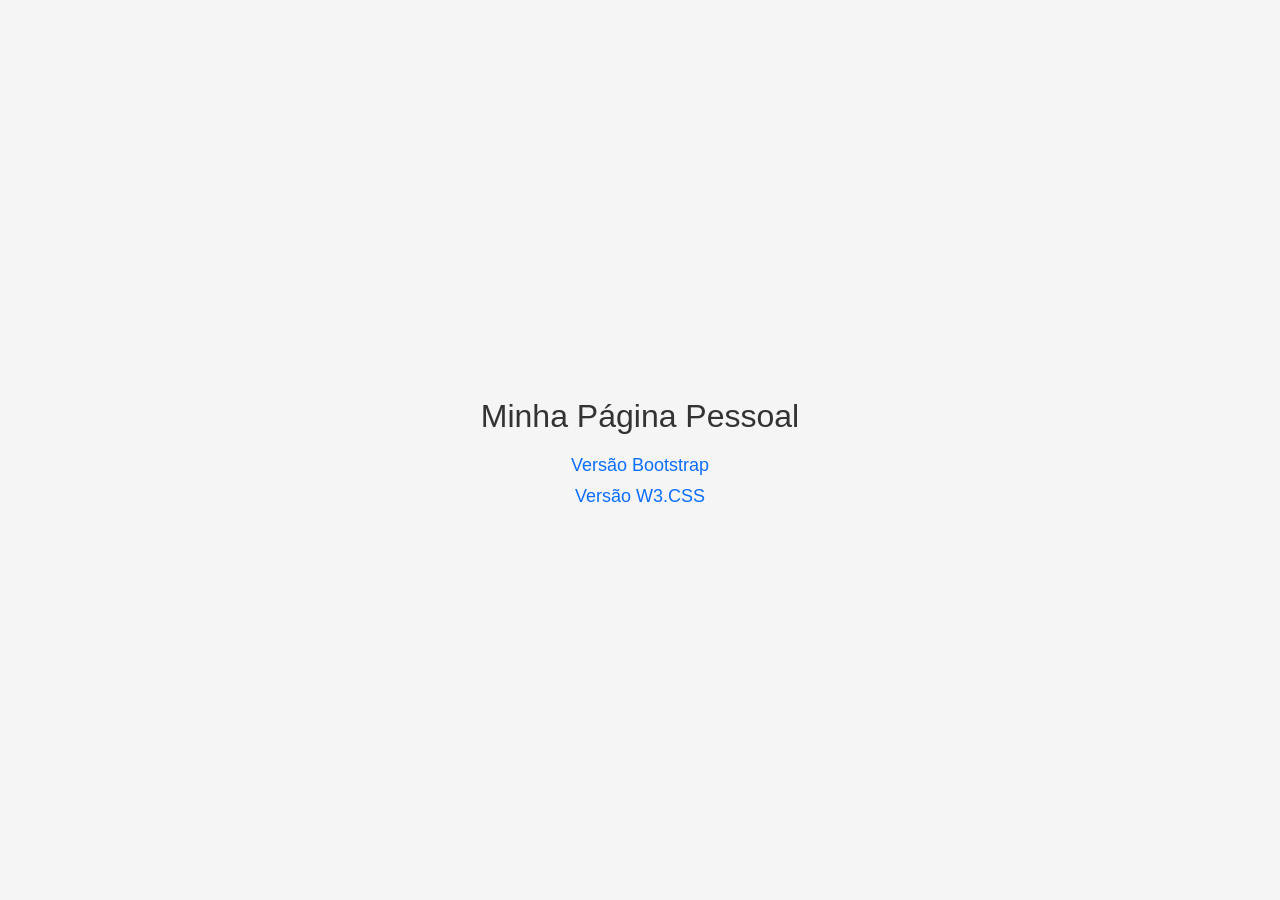
<file: docs/index.html>
<!DOCTYPE html>
<html lang="pt-BR">
<head>
  <meta charset="UTF-8">
  <meta name="viewport" content="width=device-width, initial-scale=1.0">
  <title>Página Inicial</title>

  <style>
    body {
      margin: 0;
      font-family: Arial, sans-serif;
      background: #f5f5f5;
      color: #333;
      display: flex;
      align-items: center;
      justify-content: center;
      height: 100vh;
    }

    .container {
      text-align: center;
    }

    h1 {
      font-weight: 500;
      margin-bottom: 20px;
    }

    ul {
      list-style: none;
      padding: 0;
    }

    li {
      margin: 10px 0;
    }

    a {
      text-decoration: none;
      color: #0d6efd;
      font-size: 18px;
      transition: 0.2s;
    }

    a:hover {
      text-decoration: underline;
    }
  </style>
</head>

<body>

  <div class="container">
    <h1>Minha Página Pessoal</h1>

    <ul>
      <li><a href="bootstrap/index.html" target="_blank">Versão Bootstrap</a></li>
      <li><a href="w3css/index.html" target="_blank">Versão W3.CSS</a></li>
    </ul>
  </div>

</body>
</html>
</file>
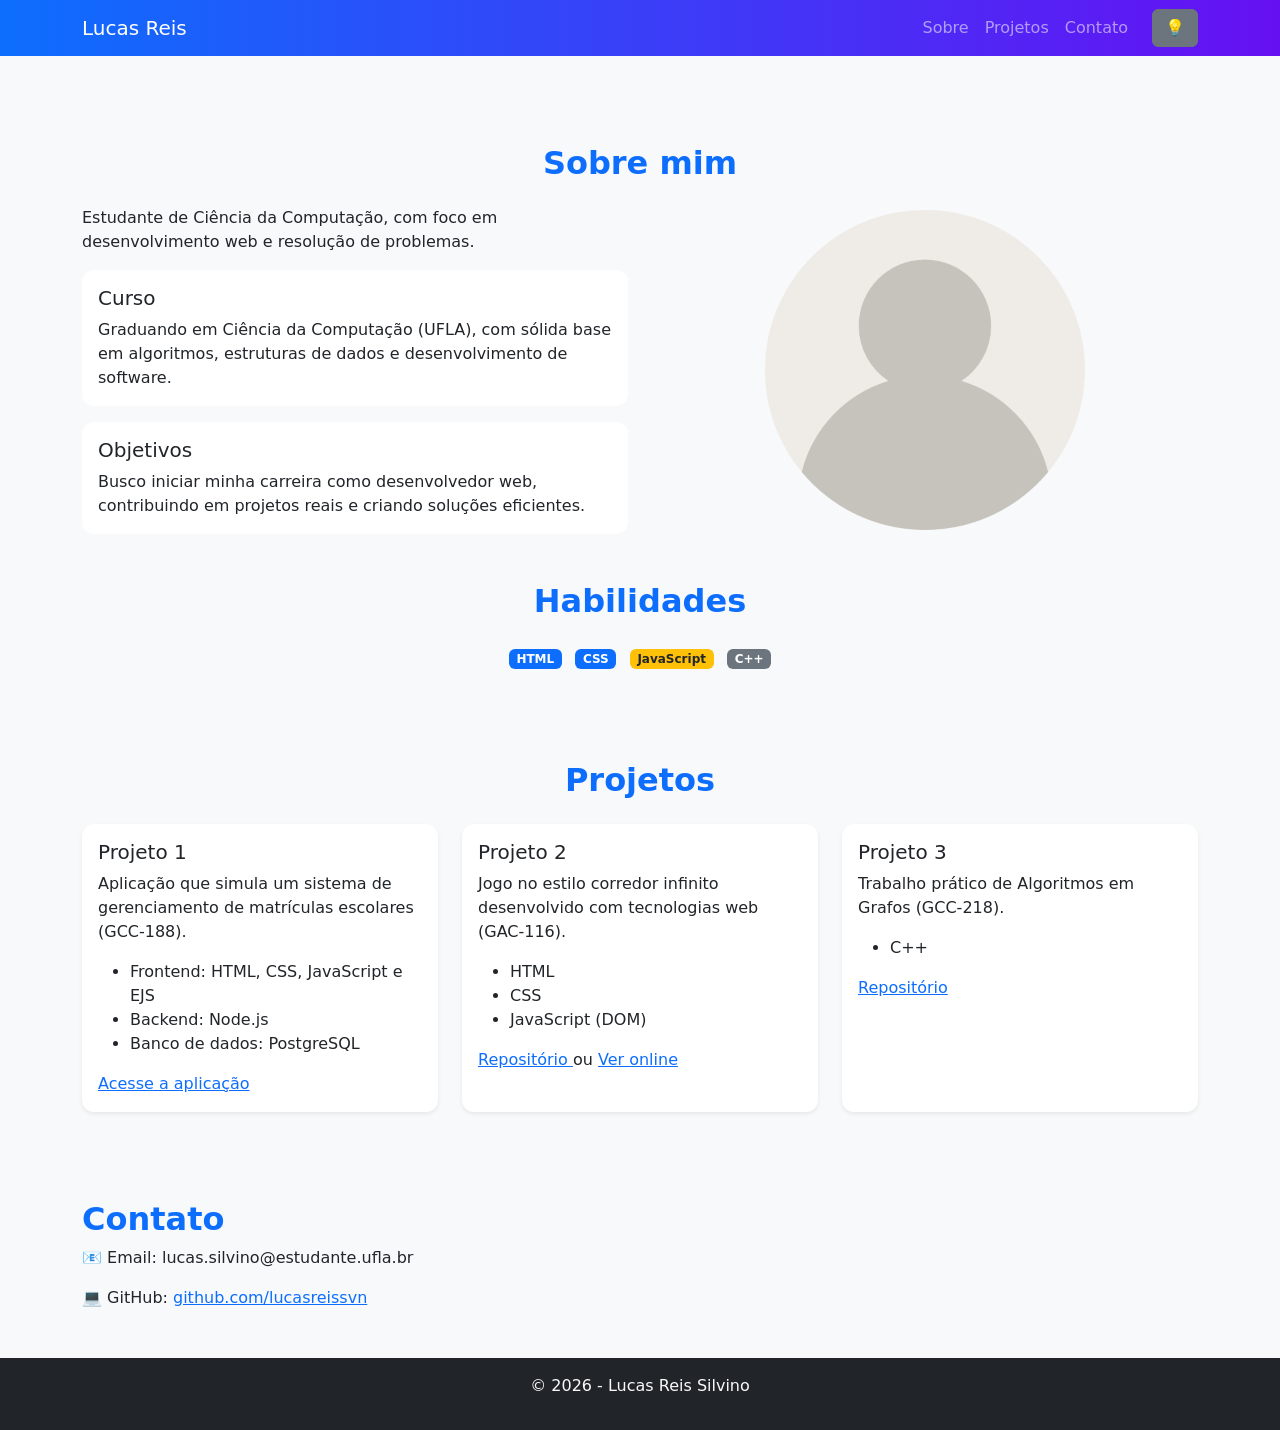
<file: docs/bootstrap/index.html>
<!DOCTYPE html>
<html lang="pt-BR">

<head>
  <meta charset="UTF-8">
  <meta name="viewport" content="width=device-width, initial-scale=1.0">
  <title>Minha Página - Bootstrap</title>

  <!-- SEO -->
  <meta name="description" content="Portfólio de Lucas Reis, estudante de Ciência da Computação com foco em desenvolvimento web.">

  <!-- Bootstrap -->
  <link href="https://cdn.jsdelivr.net/npm/bootstrap@5.3.3/dist/css/bootstrap.min.css" rel="stylesheet">

  <!-- Seu CSS -->
  <link rel="stylesheet" href="css/style.css">
</head>

<body>

  <!-- NAVBAR -->
  <nav class="navbar navbar-expand-lg navbar-dark bg-dark">
    <div class="container">
      <a class="navbar-brand" href="#">Lucas Reis</a>

      <button class="navbar-toggler" data-bs-toggle="collapse" data-bs-target="#menu">
        <span class="navbar-toggler-icon"></span>
      </button>

      <div id="menu" class="collapse navbar-collapse">
        <ul class="navbar-nav ms-auto">
          <li class="nav-item"><a class="nav-link" href="#sobre">Sobre</a></li>
          <li class="nav-item"><a class="nav-link" href="#projetos">Projetos</a></li>
          <li class="nav-item"><a class="nav-link" href="#contato">Contato</a></li>
        </ul>

        <button class="btn btn-secondary ms-3" onclick="toggleTheme()">💡</button>
      </div>
    </div>
  </nav>

  <!-- SOBRE -->
  <section id="sobre" class="container mt-5">

    <h2 class="text-center mb-4">Sobre mim</h2>

    <div class="row align-items-center">

      <div class="col-md-6">
        <p>
          Estudante de Ciência da Computação, com foco em desenvolvimento web e resolução de problemas.
        </p>

        <div class="card mt-3">
          <div class="card-body">
            <h5 class="card-title">Curso</h5>
            <p class="card-text">
              Graduando em Ciência da Computação (UFLA), com sólida base em algoritmos, estruturas de dados e desenvolvimento de software.
            </p>
          </div>
        </div>

        <div class="card mt-3">
          <div class="card-body">
            <h5 class="card-title">Objetivos</h5>
            <p class="card-text">
              Busco iniciar minha carreira como desenvolvedor web, contribuindo em projetos reais e criando soluções eficientes.
            </p>
          </div>
        </div>
      </div>

      <div class="col-md-6 text-center">
        <img src="assets/img/icone.png" class="img-fluid rounded" alt="Minha foto">
      </div>

    </div>

    <!-- HABILIDADES -->
    <div class="mt-5">
      <h2 class="text-center mb-4">Habilidades</h2>

      <div class="text-center">
        <span class="badge bg-primary m-1">HTML</span>
        <span class="badge bg-primary m-1">CSS</span>
        <span class="badge bg-warning text-dark m-1">JavaScript</span>
        <span class="badge bg-secondary m-1">C++</span>
      </div>
    </div>

  </section>

  <!-- PROJETOS -->
  <section id="projetos" class="container mt-5">
    <h2 class="text-center mb-4">Projetos</h2>

    <div class="row g-4">

      <div class="col-md-4">
        <div class="card h-100 shadow-sm">
          <div class="card-body">
            <h5 class="card-title">Projeto 1</h5>
            <p class="card-text">
              Aplicação que simula um sistema de gerenciamento de matrículas escolares (GCC-188).
            </p>
            <ul>
              <li>Frontend: HTML, CSS, JavaScript e EJS</li>
              <li>Backend: Node.js</li>
              <li>Banco de dados: PostgreSQL</li>
            </ul>
            <a href="https://github.com/lucasreissvn/Projeto-Final-Engenharia-De-Software" target="_blank" rel="noopener noreferrer">
              Acesse a aplicação
            </a>
          </div>
        </div>
      </div>

      <div class="col-md-4">
        <div class="card h-100 shadow-sm">
          <div class="card-body">
            <h5 class="card-title">Projeto 2</h5>
            <p class="card-text">
              Jogo no estilo corredor infinito desenvolvido com tecnologias web (GAC-116).
            </p>
            <ul>
              <li>HTML</li>
              <li>CSS</li>
              <li>JavaScript (DOM)</li>
            </ul>
            <a href="https://github.com/lucasreissvn/GAC-116---desenvolvimento-web-de-jogo" target="_blank" rel="noopener noreferrer">
              Repositório
            </a> ou
            <a href="https://lucasreissvn.github.io/GAC-116---desenvolvimento-web-de-jogo/" target="_blank" rel="noopener noreferrer">
              Ver online
            </a>
          </div>
        </div>
      </div>

      <div class="col-md-4">
        <div class="card h-100 shadow-sm">
          <div class="card-body">
            <h5 class="card-title">Projeto 3</h5>
            <p class="card-text">
              Trabalho prático de Algoritmos em Grafos (GCC-218).
            </p>
            <ul>
              <li>C++</li>
            </ul>
            <a href="https://github.com/lucasreissvn/Trabalho-pratico-de-grafos" target="_blank" rel="noopener noreferrer">
              Repositório
            </a>
          </div>
        </div>
      </div>

    </div>
  </section>

  <!-- CONTATO -->
  <section id="contato" class="container mt-5 mb-5">
    <h2>Contato</h2>

    <p>📧 Email: lucas.silvino@estudante.ufla.br</p>
    <p>💻 GitHub:
      <a href="https://github.com/lucasreissvn" target="_blank" rel="noopener noreferrer">
        github.com/lucasreissvn
      </a>
    </p>
  </section>

  <!-- FOOTER -->
  <footer class="bg-dark text-light text-center p-3">
    <p>© 2026 - Lucas Reis Silvino</p>
  </footer>

  <!-- Bootstrap JS -->
  <script src="https://cdn.jsdelivr.net/npm/bootstrap@5.3.3/dist/js/bootstrap.bundle.min.js"></script>

  <!-- Seu JS -->
  <script src="js/script.js"></script>

</body>

</html>
</file>
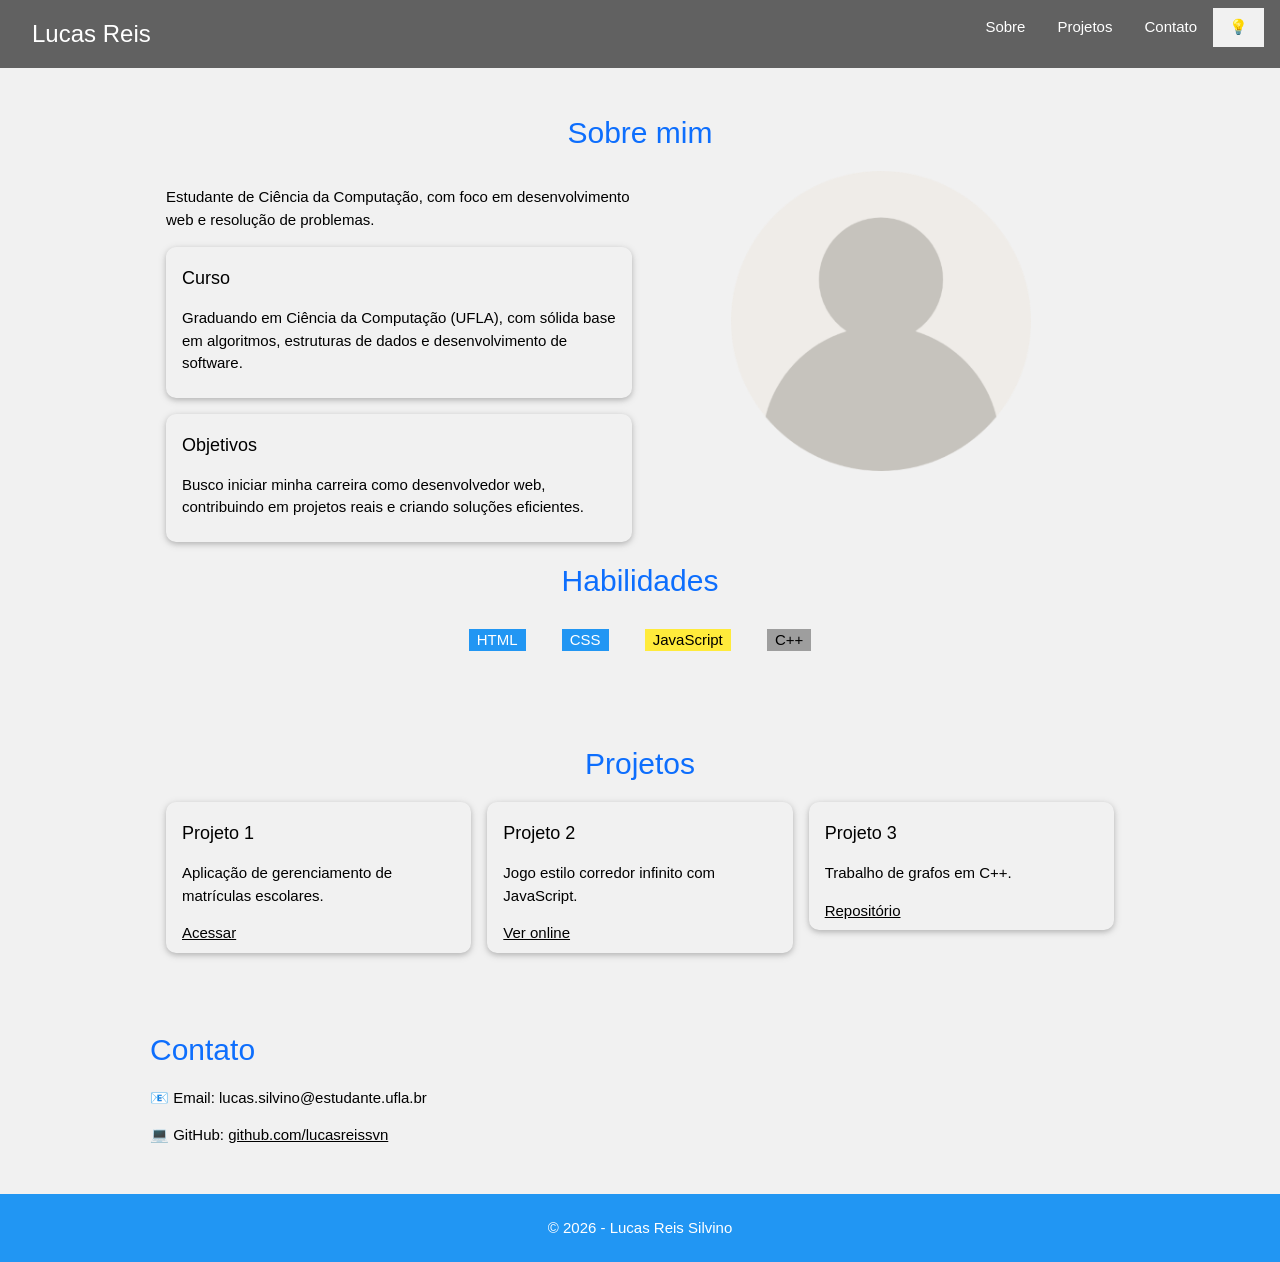
<file: docs/w3css/index.html>
<!DOCTYPE html>
<html lang="pt-BR">

<head>
  <meta charset="UTF-8">
  <meta name="viewport" content="width=device-width, initial-scale=1.0">
  <title>Minha Página - W3</title>

  <!-- SEO -->
  <meta name="description" content="Portfólio de Lucas Reis, estudante de Ciência da Computação com foco em desenvolvimento web.">

  <!-- W3.CSS -->
  <link rel="stylesheet" href="https://www.w3schools.com/w3css/4/w3.css">

  <!-- Seu CSS -->
  <link rel="stylesheet" href="css/style.css">
</head>

<body class="w3-light-grey">

  <!-- NAVBAR -->
  <div class="w3-bar w3-dark-grey w3-padding">
    <span class="w3-bar-item w3-xlarge">Lucas Reis</span>

    <div class="w3-right">
      <a href="#sobre" class="w3-bar-item w3-button">Sobre</a>
      <a href="#projetos" class="w3-bar-item w3-button">Projetos</a>
      <a href="#contato" class="w3-bar-item w3-button">Contato</a>

      <button class="w3-button w3-light-grey" onclick="toggleTheme()">💡</button>
    </div>
  </div>

  <!-- SOBRE -->
  <div id="sobre" class="w3-content w3-padding-32">

    <h2 class="w3-center">Sobre mim</h2>

    <div class="w3-row-padding w3-margin-top">

      <div class="w3-half">
        <p>
          Estudante de Ciência da Computação, com foco em desenvolvimento web e resolução de problemas.
        </p>

        <!-- CURSO -->
        <div class="w3-card w3-padding w3-margin-top">
          <h5>Curso</h5>
          <p>
            Graduando em Ciência da Computação (UFLA), com sólida base em algoritmos, estruturas de dados e desenvolvimento de software.
          </p>
        </div>

        <!-- OBJETIVOS -->
        <div class="w3-card w3-padding w3-margin-top">
          <h5>Objetivos</h5>
          <p>
            Busco iniciar minha carreira como desenvolvedor web, contribuindo em projetos reais e criando soluções eficientes.
          </p>
        </div>
      </div>

      <div class="w3-half w3-center">
        <img src="assets/img/icone.png" class="w3-image w3-round" style="max-width:300px;">
      </div>

    </div>

    <!-- HABILIDADES -->
    <div class="w3-margin-top">
      <h2 class="w3-center">Habilidades</h2>

      <div class="w3-center">
        <span class="w3-tag w3-blue w3-margin">HTML</span>
        <span class="w3-tag w3-blue w3-margin">CSS</span>
        <span class="w3-tag w3-yellow w3-margin">JavaScript</span>
        <span class="w3-tag w3-grey w3-margin">C++</span>
      </div>
    </div>

  </div>

  <!-- PROJETOS -->
  <div id="projetos" class="w3-content w3-padding-32">
    <h2 class="w3-center">Projetos</h2>

    <div class="w3-row-padding w3-margin-top">

      <div class="w3-third">
        <div class="w3-card w3-padding">
          <h5>Projeto 1</h5>
          <p>Aplicação de gerenciamento de matrículas escolares.</p>
          <a href="https://github.com/lucasreissvn/Projeto-Final-Engenharia-De-Software" target="_blank">
            Acessar
          </a>
        </div>
      </div>

      <div class="w3-third">
        <div class="w3-card w3-padding">
          <h5>Projeto 2</h5>
          <p>Jogo estilo corredor infinito com JavaScript.</p>
          <a href="https://lucasreissvn.github.io/GAC-116---desenvolvimento-web-de-jogo/" target="_blank">
            Ver online
          </a>
        </div>
      </div>

      <div class="w3-third">
        <div class="w3-card w3-padding">
          <h5>Projeto 3</h5>
          <p>Trabalho de grafos em C++.</p>
          <a href="https://github.com/lucasreissvn/Trabalho-pratico-de-grafos" target="_blank">
            Repositório
          </a>
        </div>
      </div>

    </div>
  </div>

  <!-- CONTATO -->
  <div id="contato" class="w3-content w3-padding-32">
    <h2>Contato</h2>

    <p>📧 Email: lucas.silvino@estudante.ufla.br</p>
    <p>💻 GitHub:
      <a href="https://github.com/lucasreissvn" target="_blank">
        github.com/lucasreissvn
      </a>
    </p>
  </div>

  <!-- FOOTER -->
  <div class="w3-center w3-padding w3-blue">
    <p>© 2026 - Lucas Reis Silvino</p>
  </div>

  <!-- JS -->
  <script src="js/script.js"></script>

</body>

</html>
</file>
<file: docs/bootstrap/css/style.css>
body {
  transition: 0.3s;
  background-color: #f8f9fa;
}

section {
  padding-top: 40px;
}

h2 {
  color: #0d6efd;
  font-weight: 600;
}

.navbar {
  background: linear-gradient(90deg, #0d6efd, #6610f2);
}

.card {
  border: none;
  border-radius: 12px;
  transition: 0.3s;
}

.card:hover {
  transform: translateY(-5px);
  box-shadow: 0 8px 20px rgba(0,0,0,0.1);
}

footer {
  background: #0d6efd;
}
</file>
<file: docs/w3css/css/style.css>
body {
  transition: 0.3s;
}

h2 {
  color: #0d6efd;
}

.w3-card {
  border-radius: 10px;
  transition: 0.3s;
}

.w3-card:hover {
  transform: translateY(-5px);
}
</file>
